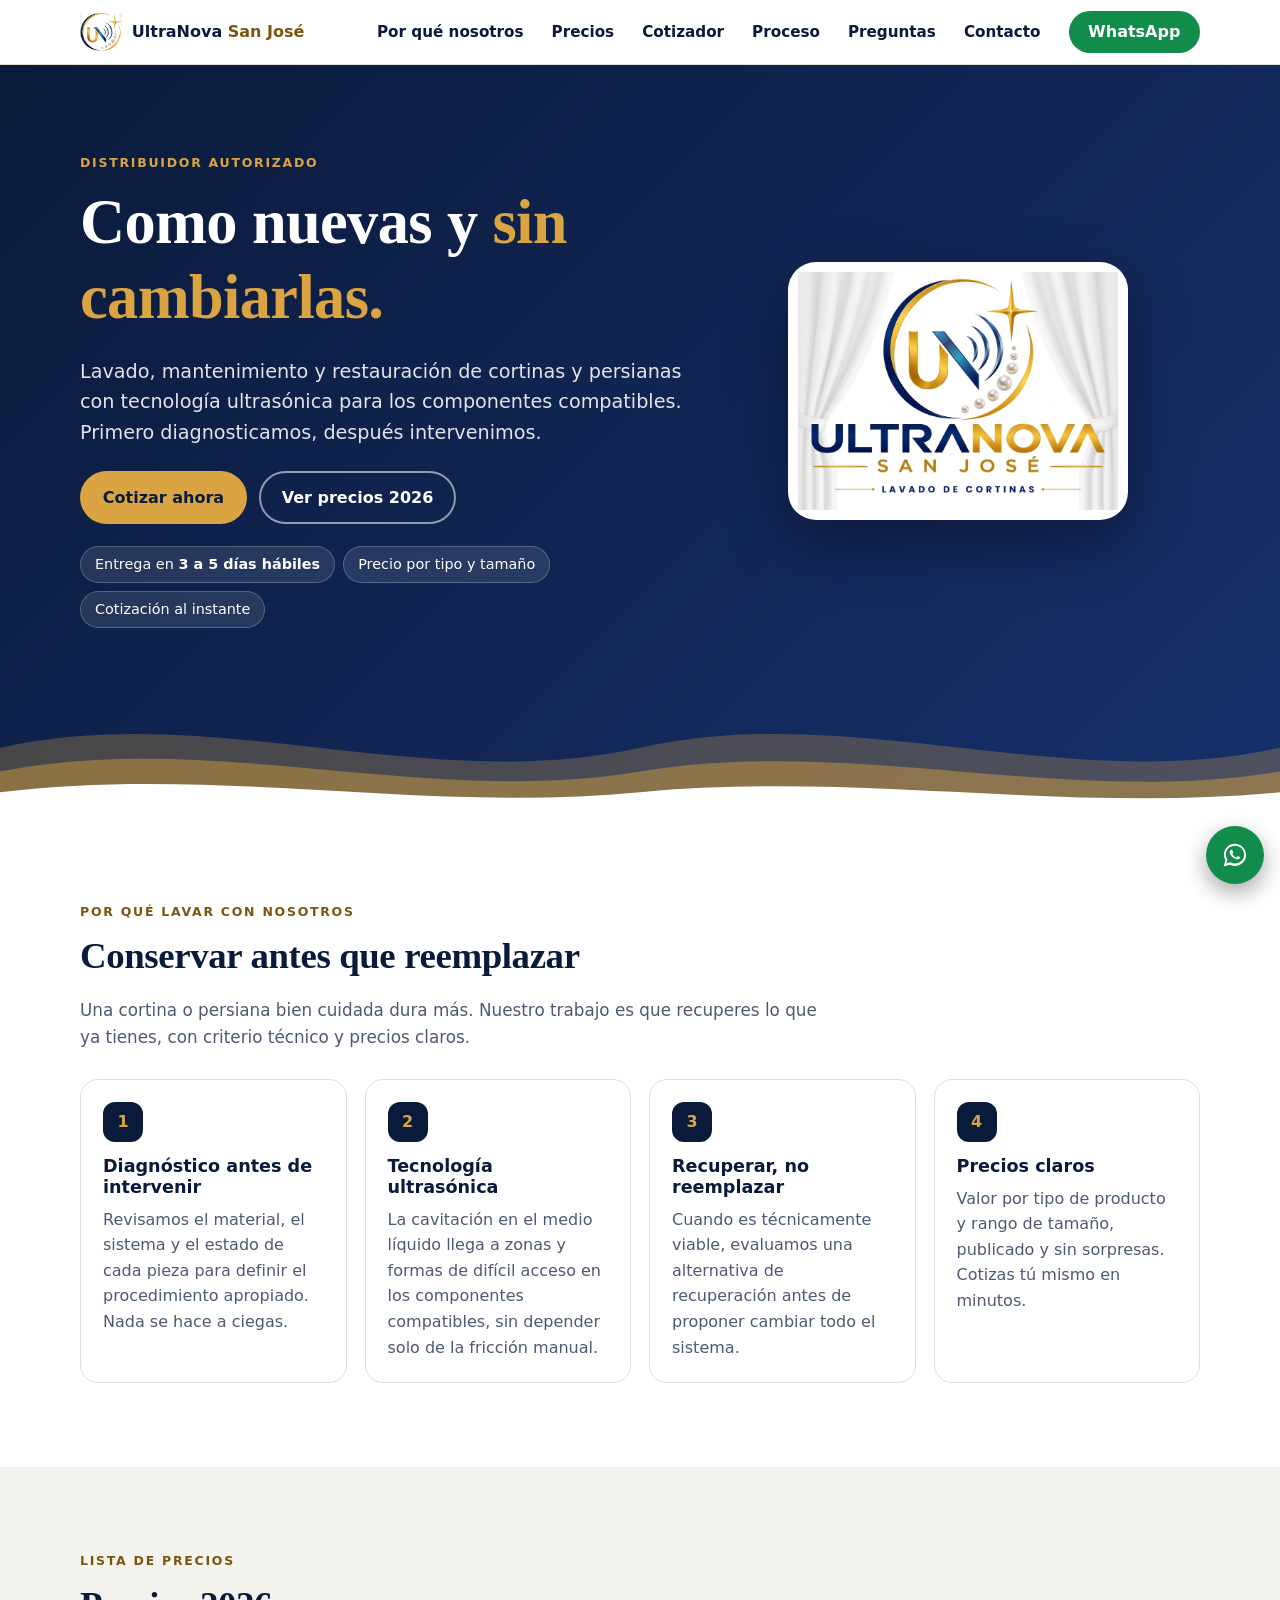
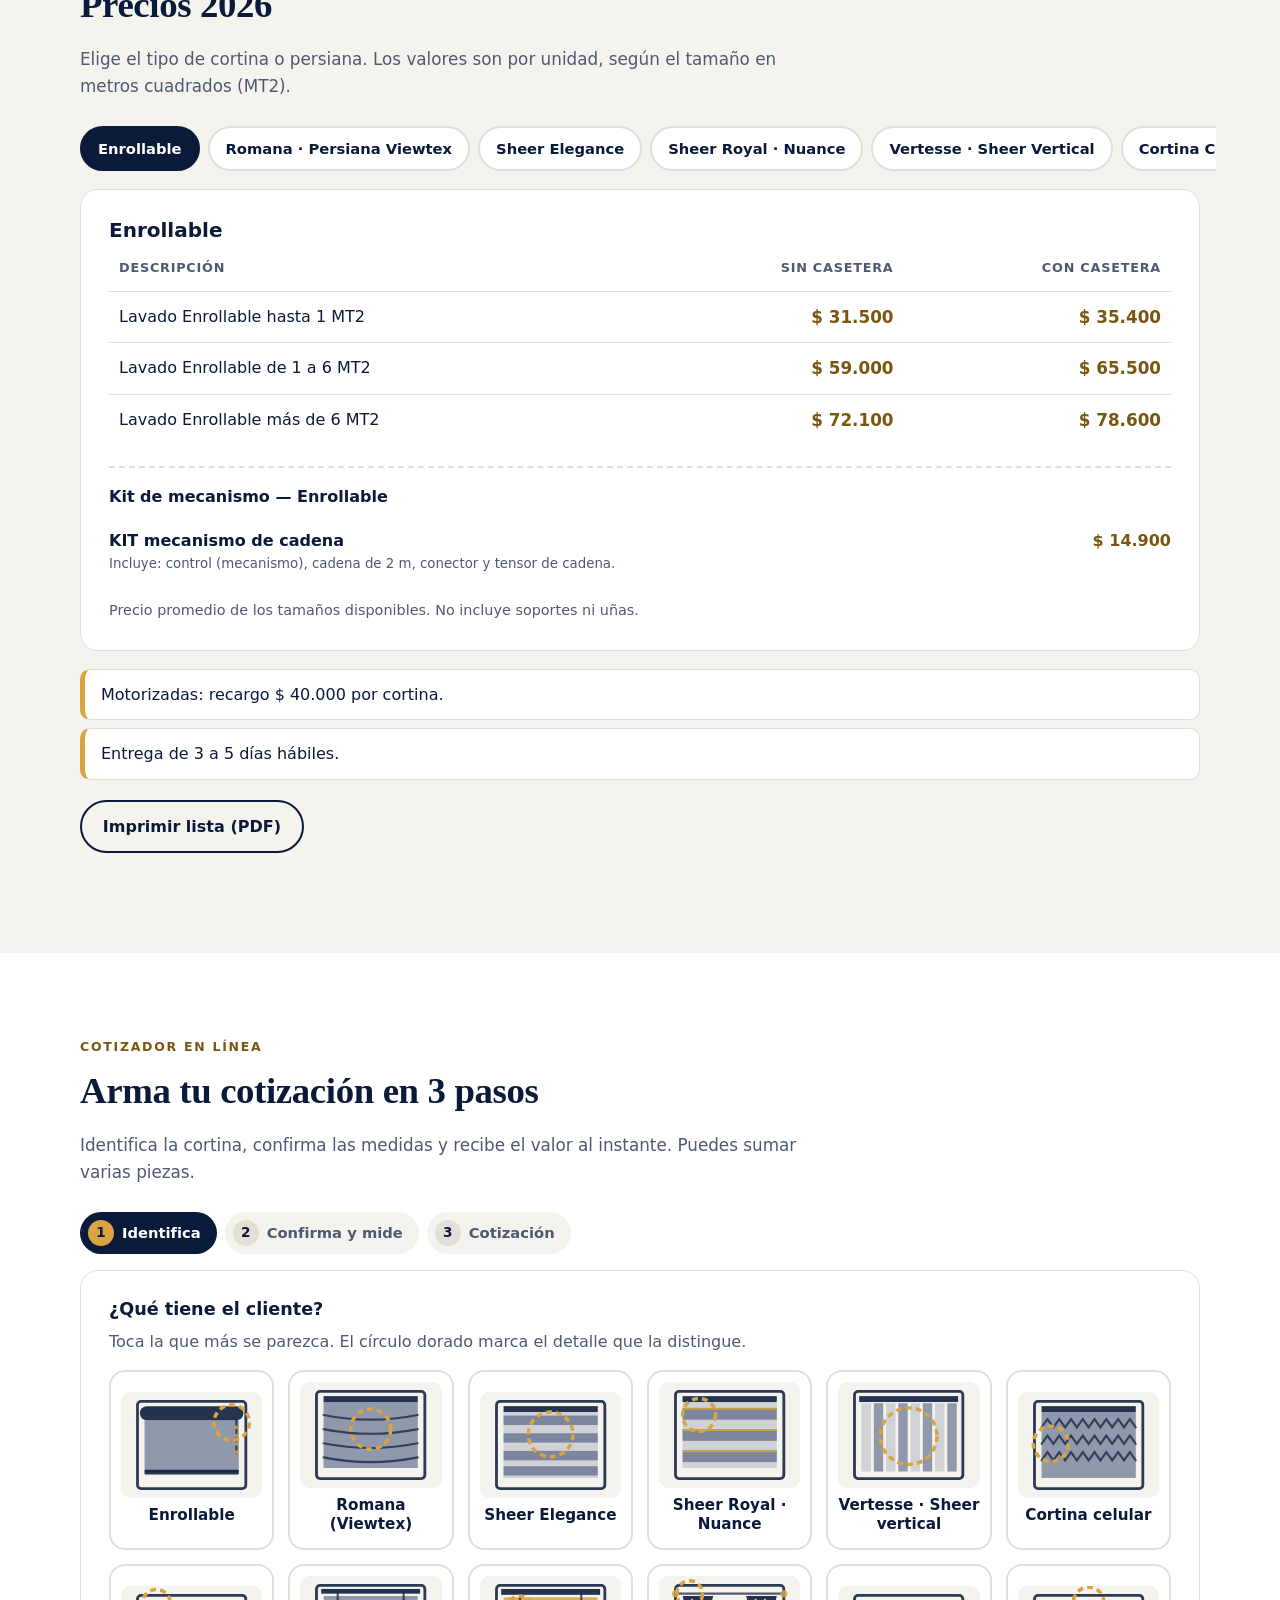
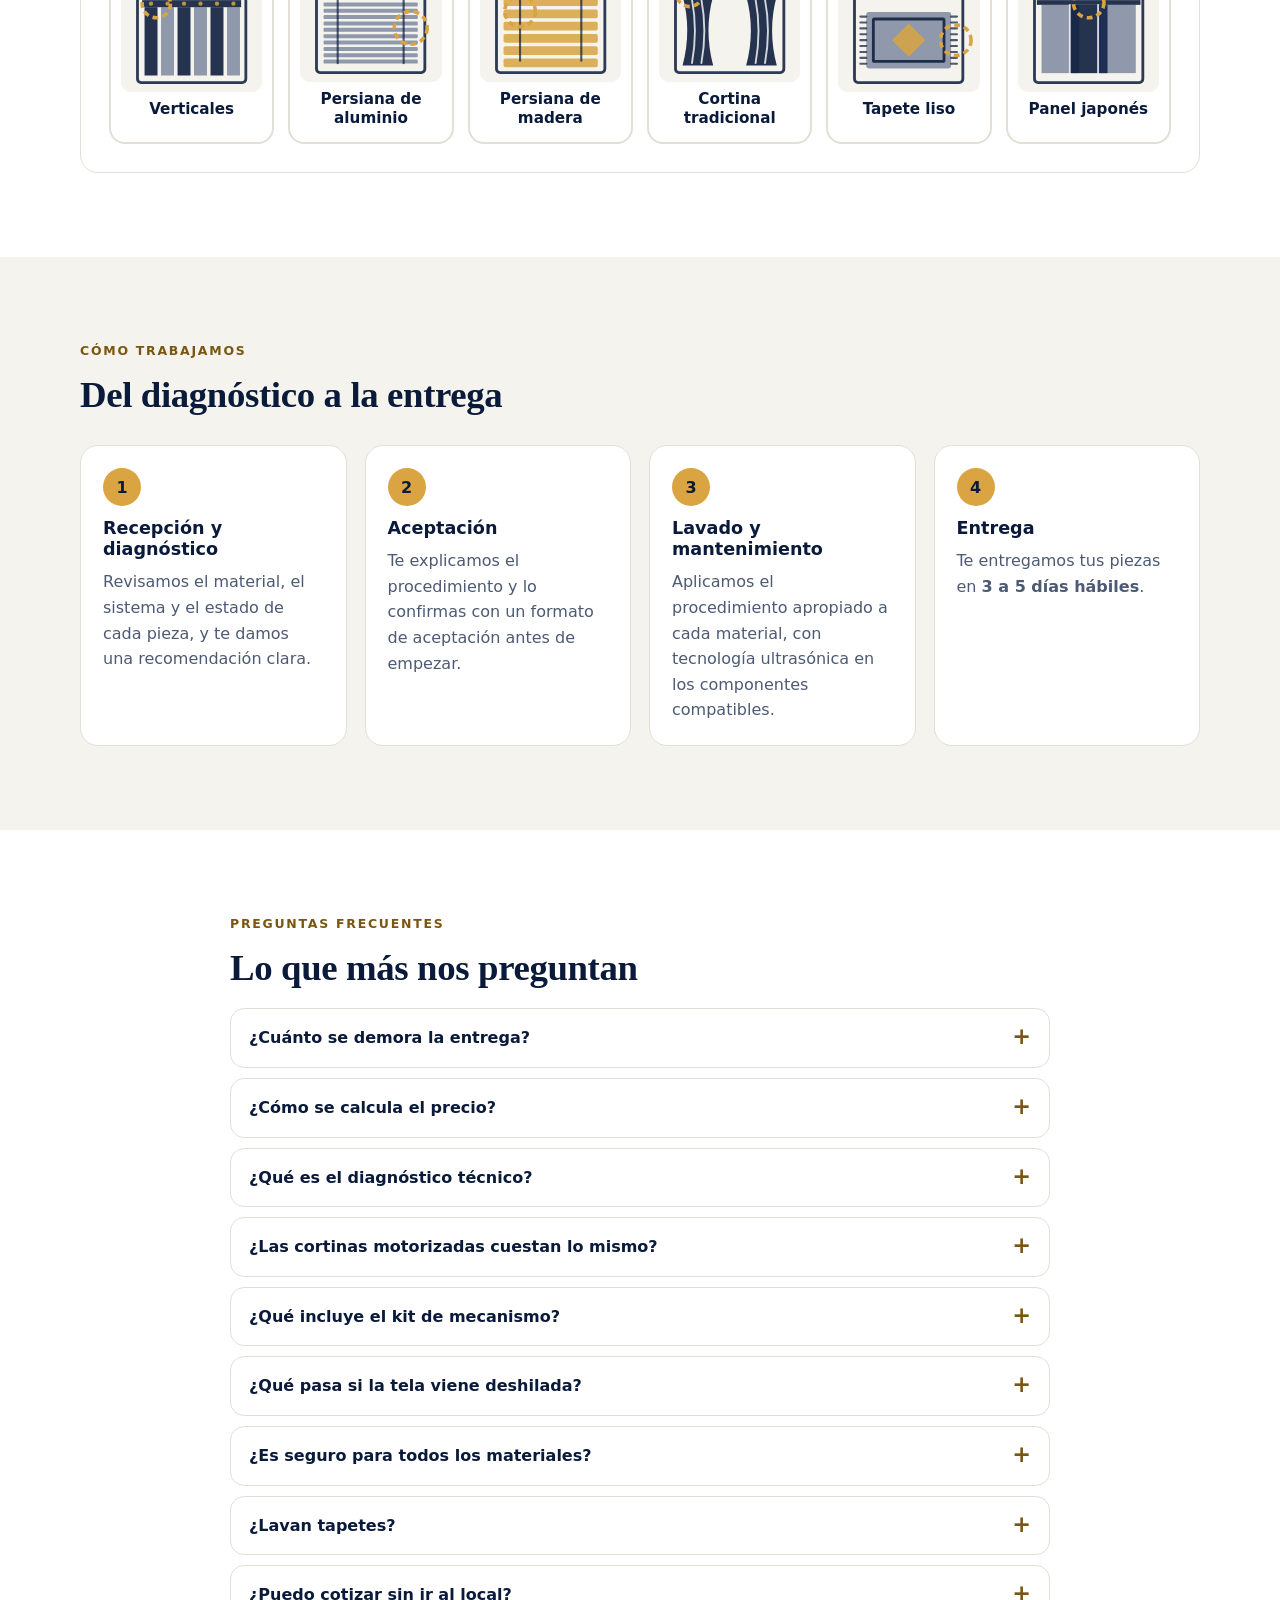
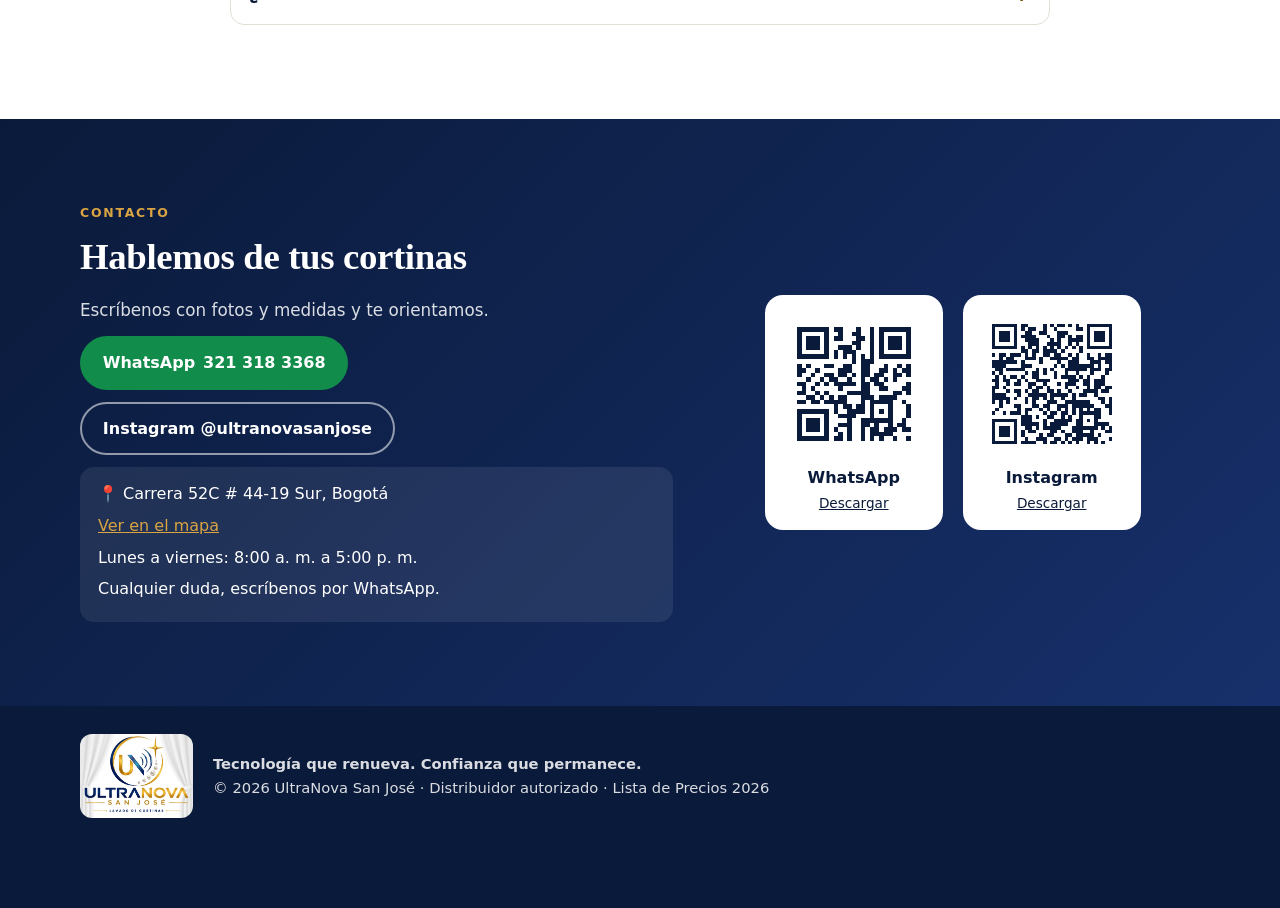
<file: index.html>
<!doctype html>
<html lang="es-CO" data-theme="marino-dorado">
<head>
<meta charset="utf-8">
<meta name="viewport" content="width=device-width, initial-scale=1">
<meta http-equiv="Content-Security-Policy" content="default-src 'none'; script-src 'self'; style-src 'self'; img-src 'self' data:; font-src 'self'; connect-src 'self'; base-uri 'none'; form-action 'none'; object-src 'none'">
<meta name="referrer" content="strict-origin-when-cross-origin">
<meta name="theme-color" content="#0a1a3a">

<title>UltraNova San José | Lavado y mantenimiento de cortinas y persianas con ultrasonido</title>
<meta name="description" content="Lavado y mantenimiento de cortinas y persianas con tecnología ultrasónica. Lista de precios 2026 y cotizador en línea. Cotiza por WhatsApp: 321 318 3368.">
<link rel="canonical" href="https://ultranovasanjo-collab.github.io/Ultranova-San-Jose/">
<meta name="robots" content="index, follow">

<meta property="og:type" content="website">
<meta property="og:locale" content="es_CO">
<meta property="og:site_name" content="UltraNova San José">
<meta property="og:title" content="UltraNova San José · Como nuevas y sin cambiarlas">
<meta property="og:description" content="Lavado y mantenimiento de cortinas y persianas con tecnología ultrasónica. Mira los precios 2026 y cotiza en línea.">
<meta property="og:url" content="https://ultranovasanjo-collab.github.io/Ultranova-San-Jose/">
<meta property="og:image" content="https://ultranovasanjo-collab.github.io/Ultranova-San-Jose/og-image.png">
<meta property="og:image:width" content="1200">
<meta property="og:image:height" content="630">
<meta property="og:image:alt" content="Logo de UltraNova San José">
<meta name="twitter:card" content="summary_large_image">
<meta name="twitter:title" content="UltraNova San José · Como nuevas y sin cambiarlas">
<meta name="twitter:description" content="Lavado y mantenimiento de cortinas y persianas con tecnología ultrasónica.">
<meta name="twitter:image" content="https://ultranovasanjo-collab.github.io/Ultranova-San-Jose/og-image.png">

<link rel="icon" href="favicon.svg" type="image/svg+xml">
<link rel="apple-touch-icon" href="logo-mark.png">
<link rel="stylesheet" href="style.css">

<script type="application/ld+json">
{
  "@context": "https://schema.org",
  "@type": "LocalBusiness",
  "name": "UltraNova San José",
  "description": "Lavado, mantenimiento y restauración preventiva de cortinas y persianas con tecnología ultrasónica. Distribuidor autorizado.",
  "url": "https://ultranovasanjo-collab.github.io/Ultranova-San-Jose/",
  "logo": "https://ultranovasanjo-collab.github.io/Ultranova-San-Jose/logo.png",
  "image": "https://ultranovasanjo-collab.github.io/Ultranova-San-Jose/og-image.png",
  "telephone": "+57 321 318 3368",
  "address": { "@type": "PostalAddress", "streetAddress": "Carrera 52C # 44-19 Sur", "addressLocality": "Bogotá", "addressCountry": "CO" },
  "sameAs": ["https://www.instagram.com/ultranovasanjose/"],
  "areaServed": { "@type": "Country", "name": "Colombia" },
  "knowsLanguage": "es-CO",
  "makesOffer": [
    { "@type": "Offer", "itemOffered": { "@type": "Service", "name": "Lavado de persianas enrollables" } },
    { "@type": "Offer", "itemOffered": { "@type": "Service", "name": "Lavado de cortinas tradicionales y persianas" } },
    { "@type": "Offer", "itemOffered": { "@type": "Service", "name": "Lavado de tapetes" } }
  ]
}
</script>
</head>

<body>
<a class="saltar" href="#contenido">Saltar al contenido</a>

<header class="top" id="top">
  <div class="wrap top-in">
    <a class="marca" href="#inicio" aria-label="UltraNova San José, inicio">
      <img src="logo-mark.png" alt="" width="42" height="38">
      <span>UltraNova <b>San José</b></span>
    </a>
    <button class="menu-btn" id="menuBtn" type="button" aria-expanded="false" aria-controls="nav">Menú</button>
    <nav id="nav" class="nav" aria-label="Principal">
      <a href="#por-que">Por qué nosotros</a>
      <a href="#precios">Precios</a>
      <a href="#cotizador">Cotizador</a>
      <a href="#proceso">Proceso</a>
      <a href="#preguntas">Preguntas</a>
      <a href="#contacto">Contacto</a>
    </nav>
    <a class="btn btn-wa btn-top" data-wa href="#">WhatsApp</a>
  </div>
</header>

<main id="contenido">

  <!-- ===== PORTADA ===== -->
  <section class="hero" id="inicio">
    <svg class="ondas" viewBox="0 0 1440 320" preserveAspectRatio="none" aria-hidden="true" focusable="false">
      <path class="onda o1" d="M0,200 C240,120 480,280 720,200 C960,120 1200,280 1440,200 L1440,320 L0,320 Z"/>
      <path class="onda o2" d="M0,240 C240,170 480,300 720,240 C960,180 1200,300 1440,240 L1440,320 L0,320 Z"/>
      <path class="onda o3" d="M0,275 C240,230 480,310 720,275 C960,240 1200,310 1440,275 L1440,320 L0,320 Z"/>
    </svg>
    <div class="wrap hero-in">
      <div class="hero-txt">
        <p class="kicker">Distribuidor autorizado</p>
        <h1>Como nuevas y <span class="dorado">sin cambiarlas.</span></h1>
        <p class="lead">Lavado, mantenimiento y restauración de cortinas y persianas con tecnología ultrasónica para los componentes compatibles. Primero diagnosticamos, después intervenimos.</p>
        <div class="hero-cta">
          <a class="btn btn-gold" href="#cotizador">Cotizar ahora</a>
          <a class="btn btn-ghost" href="#precios">Ver precios 2026</a>
        </div>
        <ul class="chips" aria-label="Datos clave">
          <li>Entrega en <strong id="chipEntrega">3 a 5 días hábiles</strong></li>
          <li>Precio por tipo y tamaño</li>
          <li>Cotización al instante</li>
        </ul>
      </div>
      <div class="hero-logo">
        <div class="logo-card"><img src="logo.png" alt="Logo UltraNova San José" width="320" height="238"></div>
      </div>
    </div>
  </section>

  <!-- ===== POR QUÉ ===== -->
  <section class="sec" id="por-que">
    <div class="wrap">
      <p class="kicker k-dark">Por qué lavar con nosotros</p>
      <h2>Conservar antes que reemplazar</h2>
      <p class="sec-lead">Una cortina o persiana bien cuidada dura más. Nuestro trabajo es que recuperes lo que ya tienes, con criterio técnico y precios claros.</p>
      <div class="cards">
        <article class="card">
          <div class="ico" aria-hidden="true">1</div>
          <h3>Diagnóstico antes de intervenir</h3>
          <p>Revisamos el material, el sistema y el estado de cada pieza para definir el procedimiento apropiado. Nada se hace a ciegas.</p>
        </article>
        <article class="card">
          <div class="ico" aria-hidden="true">2</div>
          <h3>Tecnología ultrasónica</h3>
          <p>La cavitación en el medio líquido llega a zonas y formas de difícil acceso en los componentes compatibles, sin depender solo de la fricción manual.</p>
        </article>
        <article class="card">
          <div class="ico" aria-hidden="true">3</div>
          <h3>Recuperar, no reemplazar</h3>
          <p>Cuando es técnicamente viable, evaluamos una alternativa de recuperación antes de proponer cambiar todo el sistema.</p>
        </article>
        <article class="card">
          <div class="ico" aria-hidden="true">4</div>
          <h3>Precios claros</h3>
          <p>Valor por tipo de producto y rango de tamaño, publicado y sin sorpresas. Cotizas tú mismo en minutos.</p>
        </article>
      </div>
    </div>
  </section>

  <!-- ===== PRECIOS ===== -->
  <section class="sec sec-alt" id="precios">
    <div class="wrap">
      <p class="kicker k-dark">Lista de precios</p>
      <h2 id="tituloPrecios">Precios 2026</h2>
      <p class="sec-lead">Elige el tipo de cortina o persiana. Los valores son por unidad, según el tamaño en metros cuadrados (MT2).</p>
      <div class="tabs-wrap">
        <div class="tabs" id="tabsPrecios" role="tablist" aria-label="Tipos de producto"></div>
      </div>
      <div id="panelesPrecios"></div>
      <div class="adicionales" id="adicionales"></div>
      <p class="acciones-lista"><button class="btn btn-line" id="btnImprimir" type="button">Imprimir lista (PDF)</button></p>
      <noscript><p class="aviso">Activa JavaScript para ver la lista, o pídela por WhatsApp.</p></noscript>
    </div>
  </section>

  <!-- ===== COTIZADOR ===== -->
  <section class="sec" id="cotizador">
    <div class="wrap">
      <p class="kicker k-dark">Cotizador en línea</p>
      <h2>Arma tu cotización en 3 pasos</h2>
      <p class="sec-lead">Identifica la cortina, confirma las medidas y recibe el valor al instante. Puedes sumar varias piezas.</p>

      <ol class="pasos" id="pasos" aria-label="Pasos del cotizador">
        <li data-p="1" class="on"><span>1</span> Identifica</li>
        <li data-p="2"><span>2</span> Confirma y mide</li>
        <li data-p="3"><span>3</span> Cotización</li>
      </ol>

      <div class="mini" id="mini" hidden>
        <span id="miniTxt"></span>
        <button class="btn btn-sm" id="miniVer" type="button">Ver cotización</button>
      </div>

      <div class="panel-paso" id="paso1">
        <h3>¿Qué tiene el cliente?</h3>
        <p class="ayuda">Toca la que más se parezca. El círculo dorado marca el detalle que la distingue.</p>
        <div class="tipos" id="tipos"></div>
      </div>

      <div class="panel-paso" id="paso2" hidden>
        <div id="confirmar"></div>
      </div>

      <div class="panel-paso" id="paso3" hidden>
        <h3>Tu cotización</h3>
        <div class="campo campo-cliente">
          <label for="cliente">Nombre del cliente</label>
          <input id="cliente" type="text" maxlength="60" autocomplete="off" placeholder="Ej: María Rodríguez">
        </div>
        <div id="resumen"></div>
        <div class="acciones" id="accionesCot">
          <button class="btn btn-gold" id="btnPdf" type="button">Crear cotización (PDF)</button>
          <button class="btn btn-line" id="btnCopiar" type="button">Copiar texto</button>
          <button class="btn btn-wa" id="btnWaTxt" type="button">Enviar solo texto por WhatsApp</button>
        </div>
        <div class="acciones sec-acc">
          <button class="btn btn-ghost-d" id="btnMas" type="button">+ Agregar otra pieza</button>
          <button class="btn btn-ghost-d" id="btnVaciar" type="button">Vaciar cotización</button>
        </div>
        <p class="estado" id="estado" role="status" aria-live="polite"></p>
      </div>
    </div>
  </section>

  <!-- ===== PROCESO ===== -->
  <section class="sec sec-alt" id="proceso">
    <div class="wrap">
      <p class="kicker k-dark">Cómo trabajamos</p>
      <h2>Del diagnóstico a la entrega</h2>
      <ol class="proceso">
        <li><span class="n">1</span><h3>Recepción y diagnóstico</h3><p>Revisamos el material, el sistema y el estado de cada pieza, y te damos una recomendación clara.</p></li>
        <li><span class="n">2</span><h3>Aceptación</h3><p>Te explicamos el procedimiento y lo confirmas con un formato de aceptación antes de empezar.</p></li>
        <li><span class="n">3</span><h3>Lavado y mantenimiento</h3><p>Aplicamos el procedimiento apropiado a cada material, con tecnología ultrasónica en los componentes compatibles.</p></li>
        <li><span class="n">4</span><h3>Entrega</h3><p>Te entregamos tus piezas en <strong class="entrega-txt">3 a 5 días hábiles</strong>.</p></li>
      </ol>
    </div>
  </section>

  <!-- ===== GALERÍA (se muestra solo con fotos en config.js) ===== -->
  <section class="sec" id="galeria" hidden>
    <div class="wrap">
      <p class="kicker k-dark">Resultados</p>
      <h2>Antes y después</h2>
      <div class="galeria" id="galeriaGrid"></div>
    </div>
  </section>

  <!-- ===== OPINIONES (solo con datos reales en config.js) ===== -->
  <section class="sec sec-alt" id="opiniones" hidden>
    <div class="wrap">
      <p class="kicker k-dark">Clientes</p>
      <h2>Lo que dicen de nosotros</h2>
      <div class="cards" id="opinionesGrid"></div>
    </div>
  </section>

  <!-- ===== PREGUNTAS ===== -->
  <section class="sec" id="preguntas">
    <div class="wrap wrap-s">
      <p class="kicker k-dark">Preguntas frecuentes</p>
      <h2>Lo que más nos preguntan</h2>
      <div class="faq">
        <details><summary>¿Cuánto se demora la entrega?</summary><p>La entrega es de <span class="entrega-txt">3 a 5 días hábiles</span>.</p></details>
        <details><summary>¿Cómo se calcula el precio?</summary><p>Por tipo de producto y rango de tamaño: hasta 1 MT2, de 1 a 6 MT2 o más de 6 MT2. Las cortinas tradicionales se cobran por metro lineal y los tapetes por MT2. Mide ancho por alto y el cotizador hace la cuenta.</p></details>
        <details><summary>¿Qué es el diagnóstico técnico?</summary><p>Es la revisión inicial del material, el sistema y el estado de cada pieza. Con ella definimos qué procedimiento conviene y te avisamos si algo necesita atención especial antes de intervenir.</p></details>
        <details><summary>¿Las cortinas motorizadas cuestan lo mismo?</summary><p>Las motorizadas tienen un recargo de <span class="motor-txt">$ 40.000</span> por cortina.</p></details>
        <details><summary>¿Qué incluye el kit de mecanismo?</summary><p>Es el repuesto del control del sistema (por ejemplo, cadena, cordón y conectores, según el tipo). El precio es un promedio de los tamaños disponibles y no incluye soportes ni uñas. El detalle está en la lista de precios.</p></details>
        <details><summary>¿Qué pasa si la tela viene deshilada?</summary><p>En Sheer Elegance, el lavado incluye la refilada cuando la tela viene deshilada.</p></details>
        <details><summary>¿Es seguro para todos los materiales?</summary><p>Cada material reacciona distinto. Por eso diagnosticamos antes, aplicamos el procedimiento que corresponde y te explicamos cualquier riesgo antes de que aceptes el servicio.</p></details>
        <details><summary>¿Lavan tapetes?</summary><p>Sí, lavamos tapetes lisos, con precio por MT2.</p></details>
        <details><summary>¿Puedo cotizar sin ir al local?</summary><p>Sí. Usa el cotizador de esta página o escríbenos por WhatsApp con fotos y medidas. El valor final se confirma con el diagnóstico.</p></details>
      </div>
    </div>
  </section>

  <!-- ===== CONTACTO ===== -->
  <section class="sec sec-dark" id="contacto">
    <div class="wrap contacto">
      <div>
        <p class="kicker">Contacto</p>
        <h2>Hablemos de tus cortinas</h2>
        <p class="sec-lead claro">Escríbenos con fotos y medidas y te orientamos.</p>
        <p><a class="btn btn-wa" data-wa href="#">WhatsApp <span id="waVisible">321 318 3368</span></a></p>
        <p><a class="btn btn-ghost" id="lnkIg" href="#" target="_blank" rel="noopener noreferrer">Instagram @ultranovasanjose</a></p>
        <div id="datosLocal" class="datos-local" hidden></div>
      </div>
      <div class="qrs">
        <figure><img src="qr-whatsapp.svg" alt="Código QR para abrir WhatsApp de UltraNova San José" width="150" height="150"><figcaption>WhatsApp</figcaption><a class="dl" href="qr-whatsapp.svg" download="qr-whatsapp-ultranova.svg">Descargar</a></figure>
        <figure><img src="qr-instagram.svg" alt="Código QR para abrir el Instagram de UltraNova San José" width="150" height="150"><figcaption>Instagram</figcaption><a class="dl" href="qr-instagram.svg" download="qr-instagram-ultranova.svg">Descargar</a></figure>
      </div>
    </div>
  </section>
</main>

<footer class="foot">
  <div class="wrap foot-in">
    <img src="logo.png" alt="UltraNova San José" width="113" height="84">
    <p><strong>Tecnología que renueva. Confianza que permanece.</strong><br>© <span id="anio">2026</span> UltraNova San José · Distribuidor autorizado · <span id="verLista">Lista de Precios 2026</span></p>
  </div>
</footer>

<a class="wa-flotante" data-wa href="#" aria-label="Escribir por WhatsApp">
  <svg viewBox="0 0 32 32" width="28" height="28" aria-hidden="true" focusable="false"><path fill="currentColor" d="M16 3C9 3 3.3 8.6 3.3 15.5c0 2.3.6 4.4 1.8 6.3L3 29l7.4-1.9c1.8 1 3.800 1.500 5.600 1.500 7 0 12.700-5.600 12.700-12.500S23 3 16 3zm0 22.800c-1.800 0-3.500-.5-5-1.400l-.4-.2-4.400 1.100 1.200-4.200-.3-.4a10 10 0 0 1-1.600-5.400C5.500 9.900 10.200 5.300 16 5.300s10.500 4.600 10.500 10.200S21.800 25.800 16 25.800zm5.800-7.500c-.3-.2-1.900-.9-2.200-1s-.5-.2-.7.200-.8 1-1 1.200-.4.200-.7.100a8.400 8.400 0 0 1-4.200-3.600c-.3-.6.300-.6.900-1.800.1-.2 0-.4 0-.5l-1-2.300c-.2-.6-.5-.5-.7-.5h-.6c-.2 0-.5.100-.8.400s-1 1-1 2.400 1 2.800 1.200 3 2 3.100 4.900 4.300c1.800.8 2.600.9 3.500.8.600-.1 1.900-.8 2.200-1.500s.3-1.400.2-1.500-.3-.2-.6-.4z"/></svg>
</a>

<script src="jspdf.min.js"></script>
<script src="precios.js"></script>
<script src="config.js"></script>
<script src="galeria.js"></script>
<script src="app.js"></script>
</body>
</html>
</file>
<file: style.css>
/* ============================================================
   STYLE.CSS · UltraNova San José
   Los colores viven SOLO en las variables de abajo (temas).
   El tema activo se elige en config.js → tema
   ============================================================ */

/* ---------- TEMAS ---------- */
:root, [data-theme="marino-dorado"] {
  --bg: #ffffff;
  --bg-alt: #f5f3ee;
  --surface: #ffffff;
  --ink: #0a1a3a;
  --muted: #4d5a73;
  --line: #e2dfd6;
  --primary: #0a1a3a;
  --primary-2: #14295a;
  --on-primary: #ffffff;
  --accent: #d9a441;
  --accent-ink: #7a5710;      /* dorado oscuro legible sobre fondo claro */
  --on-accent: #0a1a3a;
  --wa: #128c4a;
  --hero-1: #0a1a3a;
  --hero-2: #17306b;
}
[data-theme="esmeralda"] {
  --bg: #ffffff; --bg-alt: #f2f5f1; --surface: #ffffff;
  --ink: #0e2f2b; --muted: #475f5a; --line: #dbe3dd;
  --primary: #0e3d38; --primary-2: #17574f; --on-primary: #ffffff;
  --accent: #cfae6b; --accent-ink: #6d5420; --on-accent: #0e2f2b;
  --wa: #128c4a; --hero-1: #0b2f2b; --hero-2: #17574f;
}
[data-theme="vino"] {
  --bg: #ffffff; --bg-alt: #f8f2f2; --surface: #ffffff;
  --ink: #3a1020; --muted: #6a4a54; --line: #e8dadd;
  --primary: #4a1426; --primary-2: #6f2139; --on-primary: #ffffff;
  --accent: #d2a94d; --accent-ink: #7a5710; --on-accent: #3a1020;
  --wa: #128c4a; --hero-1: #3a0f1e; --hero-2: #6f2139;
}
[data-theme="grafito"] {
  --bg: #ffffff; --bg-alt: #f3f3f2; --surface: #ffffff;
  --ink: #1f232a; --muted: #565d68; --line: #e1e2e3;
  --primary: #23272f; --primary-2: #3a404b; --on-primary: #ffffff;
  --accent: #d38048; --accent-ink: #8a4313; --on-accent: #1f232a;
  --wa: #128c4a; --hero-1: #1a1d23; --hero-2: #3a404b;
}
[data-theme="oceano"] {
  --bg: #ffffff; --bg-alt: #eef6f8; --surface: #ffffff;
  --ink: #0b3047; --muted: #476272; --line: #d5e3e8;
  --primary: #0b3c5d; --primary-2: #115a86; --on-primary: #ffffff;
  --accent: #35c0d8; --accent-ink: #0a6577; --on-accent: #06283a;
  --wa: #128c4a; --hero-1: #082d47; --hero-2: #115a86;
}
[data-theme="noche"] {
  --bg: #0b1226; --bg-alt: #0f1a33; --surface: #14213f;
  --ink: #eef1f8; --muted: #aab4cc; --line: #26365c;
  --primary: #d9a441; --primary-2: #e5b85c; --on-primary: #0a1a3a;
  --accent: #d9a441; --accent-ink: #e8bd62; --on-accent: #0a1a3a;
  --wa: #1fa35a; --hero-1: #070d1d; --hero-2: #14264f;
}

/* ---------- BASE ---------- */
*, *::before, *::after { box-sizing: border-box; }
html { scroll-behavior: smooth; scroll-padding-top: 76px; -webkit-text-size-adjust: 100%; }
body {
  margin: 0; background: var(--bg); color: var(--ink);
  font: 16px/1.6 "Segoe UI", system-ui, -apple-system, Roboto, "Helvetica Neue", Arial, sans-serif;
}
img, svg { max-width: 100%; display: block; }
a { color: inherit; }
h1, h2, h3 { line-height: 1.2; margin: 0 0 .5em; }
h1, h2 { font-family: ui-serif, Georgia, "Times New Roman", serif; letter-spacing: -.01em; }
h2 { font-size: clamp(1.6rem, 3.4vw, 2.3rem); }
h3 { font-size: 1.1rem; }
p { margin: 0 0 1em; }
.wrap { width: min(1120px, 100% - 32px); margin-inline: auto; }
.wrap-s { width: min(820px, 100% - 32px); }
.saltar { position: absolute; left: -999px; top: 8px; background: var(--primary); color: var(--on-primary); padding: 8px 14px; border-radius: 8px; z-index: 100; }
.saltar:focus { left: 8px; }
:focus-visible { outline: 3px solid var(--accent); outline-offset: 2px; border-radius: 4px; }
[hidden] { display: none !important; }

/* ---------- BOTONES ---------- */
.btn {
  display: inline-flex; align-items: center; justify-content: center; gap: .5em;
  padding: .75em 1.3em; border-radius: 999px; border: 2px solid transparent;
  font: inherit; font-weight: 700; text-decoration: none; cursor: pointer;
  transition: transform .15s, box-shadow .15s, background .15s;
  min-height: 46px; text-align: center;
}
.btn:hover { transform: translateY(-1px); box-shadow: 0 6px 16px rgba(0,0,0,.16); }
.btn:active { transform: translateY(0); }
.btn-gold { background: var(--accent); color: var(--on-accent); }
.btn-wa { background: var(--wa); color: #fff; }
.btn-ghost { background: transparent; color: #fff; border-color: rgba(255,255,255,.55); }
.btn-ghost:hover { background: rgba(255,255,255,.1); }
.btn-ghost-d { background: transparent; color: var(--ink); border-color: var(--line); }
.btn-line { background: transparent; color: var(--ink); border-color: var(--ink); }
.btn-sm { min-height: 38px; padding: .4em 1em; background: var(--primary); color: var(--on-primary); }
[data-theme="noche"] .btn-sm { color: var(--on-primary); }

/* ---------- ENCABEZADO ---------- */
.top { position: sticky; top: 0; z-index: 50; background: var(--bg); border-bottom: 1px solid var(--line); }
.top-in { display: flex; align-items: center; gap: 16px; min-height: 64px; }
.marca { display: flex; align-items: center; gap: 10px; text-decoration: none; font-weight: 600; color: var(--ink); }
.marca img { height: 38px; width: auto; }
[data-theme="noche"] .marca img { background: #fff; border-radius: 10px; padding: 2px 4px; }
.marca b { color: var(--accent-ink); }
.nav { display: flex; gap: 4px; margin-left: auto; }
.nav a { text-decoration: none; padding: 8px 12px; border-radius: 8px; font-weight: 600; font-size: .95rem; color: var(--ink); }
.nav a:hover { background: var(--bg-alt); }
.btn-top { min-height: 40px; padding: .4em 1.1em; }
.menu-btn { display: none; margin-left: auto; background: none; border: 2px solid var(--line); border-radius: 10px; padding: 8px 14px; font: inherit; font-weight: 600; color: var(--ink); cursor: pointer; }
@media (max-width: 880px) {
  .menu-btn { display: block; }
  .nav { display: none; position: absolute; left: 0; right: 0; top: 100%; flex-direction: column; background: var(--bg); border-bottom: 1px solid var(--line); padding: 8px 16px 14px; margin: 0; }
  .nav.abierto { display: flex; }
  .nav a { padding: 12px; }
  .btn-top { display: none; }
}

/* ---------- PORTADA ---------- */
.hero { position: relative; overflow: hidden; color: #fff; background: linear-gradient(135deg, var(--hero-1), var(--hero-2)); padding: clamp(40px, 8vw, 88px) 0 clamp(110px, 16vw, 190px); }
.ondas { position: absolute; left: 0; bottom: -1px; width: 100%; height: clamp(90px, 16vw, 190px); }
.onda { animation: flota 9s ease-in-out infinite alternate; transform-origin: center bottom; }
.o1 { fill: var(--accent); opacity: .28; }
.o2 { fill: var(--accent); opacity: .45; animation-duration: 11s; animation-direction: alternate-reverse; }
.o3 { fill: var(--bg); opacity: 1; animation-duration: 13s; }
@keyframes flota { from { transform: scaleY(1); } to { transform: scaleY(1.18); } }
.hero-in { position: relative; display: grid; grid-template-columns: 1.25fr 1fr; gap: 32px; align-items: center; }
.kicker { text-transform: uppercase; letter-spacing: .14em; font-size: .78rem; font-weight: 700; color: var(--accent); margin-bottom: 12px; }
.k-dark { color: var(--accent-ink); }
.hero h1 { font-size: clamp(2.2rem, 6vw, 3.9rem); margin-bottom: .35em; }
.dorado { color: var(--accent); }
.lead { font-size: clamp(1rem, 2vw, 1.2rem); max-width: 34em; color: rgba(255,255,255,.88); }
.hero-cta { display: flex; flex-wrap: wrap; gap: 12px; margin: 22px 0; }
.chips { list-style: none; padding: 0; margin: 0; display: flex; flex-wrap: wrap; gap: 8px; }
.chips li { background: rgba(255,255,255,.1); border: 1px solid rgba(255,255,255,.22); padding: 6px 14px; border-radius: 999px; font-size: .9rem; }
.hero-logo { display: flex; justify-content: center; }
.logo-card { background: #fff; border-radius: 28px; padding: 10px; box-shadow: 0 24px 60px rgba(0,0,0,.35); width: min(340px, 80%); }
.logo-card img { width: 100%; height: auto; }
@media (max-width: 760px) { .hero-in { grid-template-columns: 1fr; } .hero-logo { order: -1; } .logo-card { width: 230px; padding: 8px; border-radius: 20px; } }

/* ---------- SECCIONES ---------- */
.sec { padding: clamp(44px, 7vw, 84px) 0; background: var(--bg); }
.sec-alt { background: var(--bg-alt); }
.sec-dark { background: linear-gradient(135deg, var(--hero-1), var(--hero-2)); color: #fff; }
.sec-lead { color: var(--muted); max-width: 44em; font-size: 1.05rem; }
.sec-lead.claro { color: rgba(255,255,255,.85); }
.cards { display: grid; grid-template-columns: repeat(auto-fit, minmax(230px, 1fr)); gap: 18px; margin-top: 28px; }
.card { background: var(--surface); border: 1px solid var(--line); border-radius: 18px; padding: 22px; }
.card p { color: var(--muted); margin: 0; }
.ico { width: 40px; height: 40px; border-radius: 12px; background: var(--primary); color: var(--accent); display: grid; place-items: center; font-weight: 800; margin-bottom: 14px; }
[data-theme="noche"] .ico { color: var(--on-primary); }
.card blockquote { margin: 0 0 12px; font-style: italic; }
.card cite { font-weight: 700; font-style: normal; }

/* ---------- PRECIOS ---------- */
.tabs-wrap { margin: 26px -16px 0; padding: 0 16px; overflow-x: auto; scrollbar-width: thin; }
.tabs { display: flex; gap: 8px; width: max-content; padding-bottom: 10px; }
.tab { border: 2px solid var(--line); background: var(--surface); color: var(--ink); border-radius: 999px; padding: 9px 16px; font: inherit; font-weight: 600; font-size: .92rem; cursor: pointer; white-space: nowrap; }
.tab:hover { border-color: var(--accent); }
.tab[aria-selected="true"] { background: var(--primary); color: var(--on-primary); border-color: var(--primary); }
.panel-precio { background: var(--surface); border: 1px solid var(--line); border-radius: 18px; padding: clamp(16px, 3vw, 28px); margin-top: 8px; }
.panel-precio h3 { font-size: 1.25rem; margin-bottom: .2em; }
.panel-precio .sub { color: var(--muted); margin: 0 0 14px; }
.tabla-scroll { overflow-x: auto; }
table.tarifas { width: 100%; border-collapse: collapse; }
@media (max-width: 560px) { .tarifas th, .tarifas td { padding: 10px 6px; font-size: .92rem; } .tarifas th.v { white-space: normal; } .tarifas td.v { font-size: .95rem; } }
.tarifas th, .tarifas td { padding: 12px 10px; text-align: left; border-bottom: 1px solid var(--line); vertical-align: top; }
.tarifas th { font-size: .8rem; text-transform: uppercase; letter-spacing: .06em; color: var(--muted); }
.tarifas td.v, .tarifas th.v { text-align: right; white-space: nowrap; font-weight: 800; }
.tarifas td.v { color: var(--accent-ink); font-size: 1.05rem; }
.tarifas tr:last-child td { border-bottom: 0; }
.nota { color: var(--muted); font-size: .9rem; margin: 14px 0 0; }
.kit-box { margin-top: 20px; padding-top: 16px; border-top: 2px dashed var(--line); }
.kit-box h4 { margin: 0 0 8px; font-size: 1rem; }
.kit { display: flex; justify-content: space-between; gap: 16px; padding: 10px 0; border-bottom: 1px solid var(--line); }
.kit:last-of-type { border-bottom: 0; }
.kit-n { font-weight: 700; display: block; }
.fuera { position: fixed; left: -9999px; top: 0; }
.kit small { display: block; color: var(--muted); }
.kit strong { color: var(--accent-ink); white-space: nowrap; }
.adicionales { margin-top: 18px; display: grid; gap: 8px; }
.adicionales p { margin: 0; padding: 12px 16px; background: var(--surface); border: 1px solid var(--line); border-left: 5px solid var(--accent); border-radius: 10px; }
.acciones-lista { margin-top: 20px; }
.aviso { padding: 12px; background: var(--bg-alt); border-radius: 10px; }

/* ---------- COTIZADOR ---------- */
.pasos { list-style: none; display: flex; gap: 8px; padding: 0; margin: 26px 0 16px; flex-wrap: wrap; }
.pasos li { display: flex; align-items: center; gap: 8px; padding: 8px 16px 8px 8px; border-radius: 999px; background: var(--bg-alt); color: var(--muted); font-weight: 600; font-size: .92rem; }
.pasos li span { width: 26px; height: 26px; border-radius: 50%; display: grid; place-items: center; background: var(--line); color: var(--ink); font-size: .85rem; }
.pasos li.on { background: var(--primary); color: var(--on-primary); }
.pasos li.on span { background: var(--accent); color: var(--on-accent); }
.pasos li.hecho span { background: var(--accent); color: var(--on-accent); }
.mini { display: flex; flex-wrap: wrap; gap: 10px; align-items: center; justify-content: space-between; padding: 10px 14px; border: 1px solid var(--accent); background: var(--bg-alt); border-radius: 12px; margin-bottom: 16px; font-weight: 600; }
.panel-paso { background: var(--surface); border: 1px solid var(--line); border-radius: 18px; padding: clamp(16px, 3vw, 28px); }
.ayuda { color: var(--muted); }
.tipos { display: grid; grid-template-columns: repeat(auto-fill, minmax(150px, 1fr)); gap: 14px; }
.tipo { text-align: center; background: var(--bg); border: 2px solid var(--line); border-radius: 16px; padding: 10px 10px 14px; cursor: pointer; font: inherit; color: var(--ink); transition: border-color .15s, transform .15s; }
.tipo:hover { border-color: var(--accent); transform: translateY(-2px); }
.tipo .ilus { aspect-ratio: 4 / 3; border-radius: 10px; background: var(--bg-alt); overflow: hidden; margin-bottom: 8px; }
.tipo .ilus svg, .tipo .ilus img { width: 100%; height: 100%; object-fit: cover; }
.tipo b { display: block; font-size: .95rem; line-height: 1.25; }
/* ilustraciones */
.il-fondo { fill: var(--bg-alt); }
.il-marco { fill: none; stroke: var(--ink); stroke-width: 2.4; stroke-linecap: round; stroke-linejoin: round; opacity: .85; }
.il-t1 { fill: var(--primary); opacity: .88; }
.il-t2 { fill: var(--primary-2); opacity: .45; }
.il-t3 { fill: var(--accent); opacity: .85; }
.il-velo { fill: var(--primary-2); opacity: .16; }
.il-trazo { fill: none; stroke: var(--bg); stroke-width: 1.6; stroke-linecap: round; opacity: .8; }
.il-trazo-d { fill: none; stroke: var(--ink); stroke-width: 1.8; stroke-linecap: round; opacity: .7; }
.il-foco { fill: none; stroke: var(--accent); stroke-width: 3; stroke-dasharray: 5 3.5; }
[data-theme="noche"] .il-t1 { fill: #3b4f86; opacity: 1; }
[data-theme="noche"] .il-marco, [data-theme="noche"] .il-trazo-d { stroke: #c9d2ea; }

.conf { display: grid; grid-template-columns: minmax(180px, 280px) 1fr; gap: 24px; align-items: start; }
.conf .ilus { border-radius: 14px; background: var(--bg-alt); overflow: hidden; aspect-ratio: 4 / 3; }
.conf .ilus svg, .conf .ilus img { width: 100%; height: 100%; object-fit: cover; }
.reconoce { color: var(--muted); font-size: .95rem; }
.form-grid { display: grid; grid-template-columns: repeat(auto-fit, minmax(160px, 1fr)); gap: 14px; margin: 16px 0; }
.campo { display: flex; flex-direction: column; gap: 6px; }
.campo label, .campo .lbl { font-weight: 700; font-size: .92rem; }
.campo input[type=text], .campo input[type=number], .campo input[type=search], .campo select {
  font: inherit; padding: 11px 12px; border: 2px solid var(--line); border-radius: 10px; background: var(--bg); color: var(--ink); min-height: 46px; width: 100%;
}
.campo input:focus, .campo select:focus { border-color: var(--accent); outline: none; box-shadow: 0 0 0 3px color-mix(in srgb, var(--accent) 35%, transparent); }
.campo small { color: var(--muted); }
.campo.ancha { grid-column: 1 / -1; }
.campo.check { flex-direction: row; align-items: flex-start; gap: 10px; grid-column: 1 / -1; padding: 10px 12px; border: 2px solid var(--line); border-radius: 12px; }
.campo.check input { width: 22px; height: 22px; margin-top: 2px; accent-color: var(--primary); flex: none; }
.campo.check label { font-weight: 600; }
.campo.check small { display: block; font-weight: 400; }
.campo-cliente { max-width: 420px; margin-bottom: 18px; }
.error { color: #b3261e; font-weight: 600; min-height: 1.2em; margin: 4px 0; }
[data-theme="noche"] .error { color: #ff8a80; }
.vista { background: var(--bg-alt); border-left: 5px solid var(--accent); border-radius: 10px; padding: 12px 16px; margin: 14px 0; }
.vista b { color: var(--accent-ink); }
.acciones { display: flex; flex-wrap: wrap; gap: 10px; margin-top: 14px; }
.sec-acc { margin-top: 10px; }
.estado { min-height: 1.4em; font-weight: 600; color: var(--accent-ink); margin: 12px 0 0; }

table.cot { width: 100%; border-collapse: collapse; margin: 6px 0 4px; }
.cot th, .cot td { padding: 10px 8px; text-align: left; border-bottom: 1px solid var(--line); vertical-align: top; }
.cot th { font-size: .78rem; text-transform: uppercase; letter-spacing: .06em; color: var(--muted); }
.cot .n { text-align: right; white-space: nowrap; }
.cot tr.sub td:first-child { padding-left: 22px; color: var(--muted); }
.cot td small { display: block; color: var(--muted); }
.cot tfoot td { font-size: 1.2rem; font-weight: 800; border-bottom: 0; border-top: 3px solid var(--accent); }
.cot .quitar { background: none; border: 0; color: #b3261e; font: inherit; font-weight: 700; cursor: pointer; padding: 4px; text-decoration: underline; }
[data-vacio] { padding: 18px; text-align: center; color: var(--muted); background: var(--bg-alt); border-radius: 12px; }
.pie-cot { color: var(--muted); font-size: .9rem; }
@media (max-width: 640px) {
  .conf { grid-template-columns: 1fr; }
  .cot .u { display: none; }
  .acciones .btn { width: 100%; }
}

/* ---------- PROCESO ---------- */
.proceso { list-style: none; counter-reset: p; padding: 0; margin: 28px 0 0; display: grid; grid-template-columns: repeat(auto-fit, minmax(220px, 1fr)); gap: 18px; }
.proceso li { background: var(--surface); border: 1px solid var(--line); border-radius: 18px; padding: 22px; position: relative; }
.proceso p { color: var(--muted); margin: 0; }
.proceso .n { display: grid; place-items: center; width: 38px; height: 38px; border-radius: 50%; background: var(--accent); color: var(--on-accent); font-weight: 800; margin-bottom: 12px; }

/* ---------- GALERÍA ---------- */
.galeria { display: grid; grid-template-columns: repeat(auto-fill, minmax(280px, 460px)); gap: 18px; margin-top: 24px; }
.galeria figure { margin: 0; background: var(--surface); border: 1px solid var(--line); border-radius: 18px; overflow: hidden; }
.galeria .par { display: grid; grid-template-columns: 1fr 1fr; }
.galeria .par div { position: relative; }
.galeria img { width: 100%; aspect-ratio: 1; object-fit: cover; }
.galeria .et { position: absolute; left: 8px; top: 8px; background: var(--primary); color: var(--on-primary); font-size: .75rem; font-weight: 700; padding: 3px 10px; border-radius: 999px; }
.galeria figcaption { padding: 12px 16px; color: var(--muted); }

/* ---------- FAQ ---------- */
.faq details { background: var(--surface); border: 1px solid var(--line); border-radius: 14px; margin-bottom: 10px; }
.faq summary { cursor: pointer; padding: 16px 18px; font-weight: 700; list-style: none; display: flex; justify-content: space-between; gap: 12px; }
.faq summary::-webkit-details-marker { display: none; }
.faq summary::after { content: "+"; font-size: 1.4rem; line-height: 1; color: var(--accent-ink); }
.faq details[open] summary::after { content: "–"; }
.faq details p { padding: 0 18px 16px; margin: 0; color: var(--muted); }

/* ---------- CONTACTO ---------- */
.contacto { display: grid; grid-template-columns: 1.2fr 1fr; gap: 32px; align-items: center; }
.contacto p { margin-bottom: 12px; }
.qrs { display: flex; gap: 20px; justify-content: center; flex-wrap: wrap; }
.qrs figure { margin: 0; background: #fff; color: #0a1a3a; padding: 14px; border-radius: 18px; text-align: center; }
.qrs img { width: 150px; height: 150px; }
.qrs figcaption { font-weight: 700; margin-top: 6px; }
.qrs .dl { font-size: .85rem; color: #0a1a3a; }
.datos-local { background: rgba(255,255,255,.08); border-radius: 14px; padding: 14px 18px; }
.datos-local p { margin: 0 0 6px; }
.datos-local a { color: var(--accent); }
@media (max-width: 760px) { .contacto { grid-template-columns: 1fr; } }

/* ---------- PIE Y FLOTANTE ---------- */
.foot { background: var(--hero-1); color: rgba(255,255,255,.85); padding: 28px 0 90px; }
.foot-in { display: flex; gap: 20px; align-items: center; flex-wrap: wrap; }
.foot-in img { height: 84px; width: auto; background: #fff; border-radius: 12px; }
.foot-in p { margin: 0; font-size: .92rem; }
.wa-flotante { position: fixed; right: 16px; bottom: 16px; z-index: 60; width: 58px; height: 58px; border-radius: 50%; background: var(--wa); color: #fff; display: grid; place-items: center; box-shadow: 0 8px 22px rgba(0,0,0,.35); transition: transform .15s; }
.wa-flotante.oculto { opacity: 0; pointer-events: none; transform: scale(.8); }
.wa-flotante:hover { transform: scale(1.07); }

/* ---------- MOVIMIENTO REDUCIDO ---------- */
@media (prefers-reduced-motion: reduce) {
  html { scroll-behavior: auto; }
  .onda { animation: none; }
  .btn, .tipo, .wa-flotante { transition: none; }
}

/* ---------- IMPRESIÓN (lista de precios) ---------- */
@media print {
  @page { margin: 14mm; }
  body { background: #fff; color: #000; font-size: 11pt; }
  .top, .hero, #por-que, #cotizador, #proceso, #galeria, #opiniones, #preguntas, #contacto, .foot, .wa-flotante, .tabs-wrap, .acciones-lista, .saltar, noscript { display: none !important; }
  #precios { padding: 0; background: #fff; }
  #panelesPrecios [role=tabpanel] { display: block !important; break-inside: avoid; margin-bottom: 10px; }
  .panel-precio { border: 1px solid #999; padding: 10px 14px; margin-top: 8px; }
  .tarifas td.v { color: #000; }
  .kicker { color: #444; }
}
</file>
